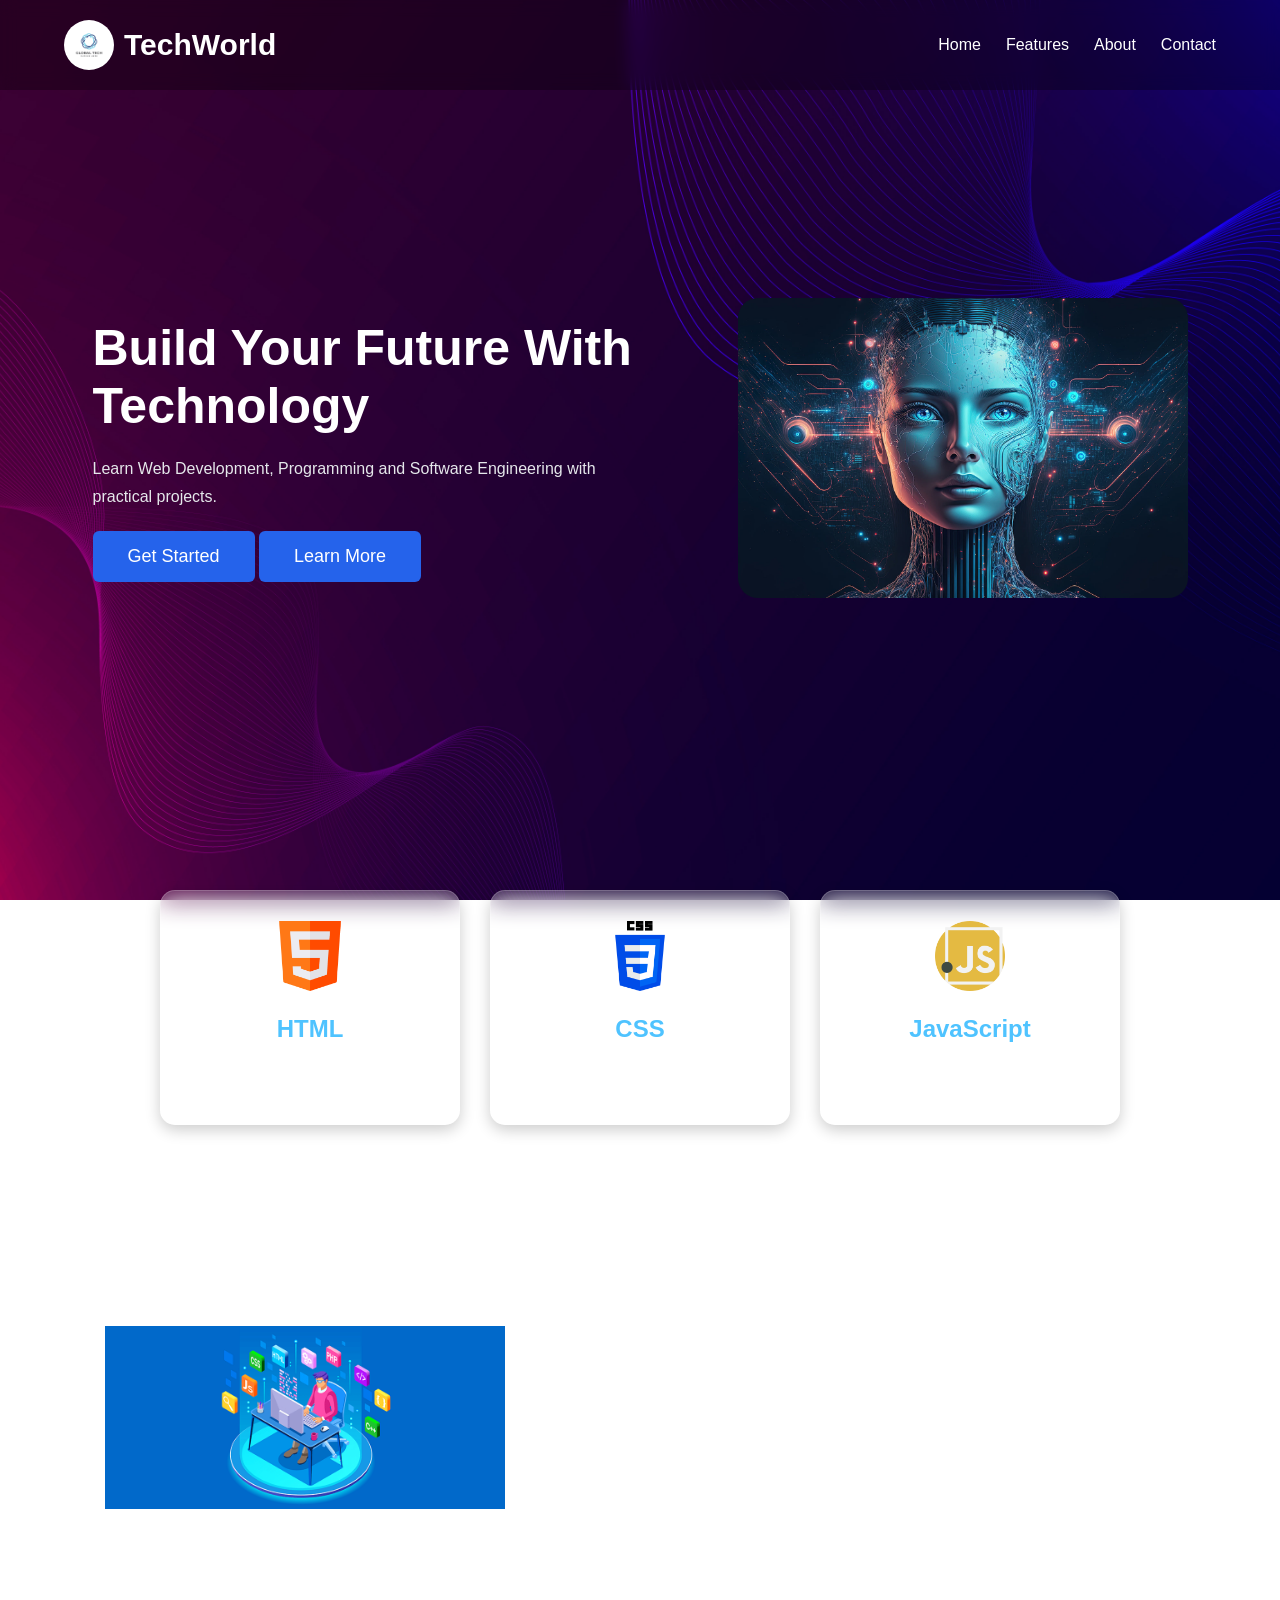
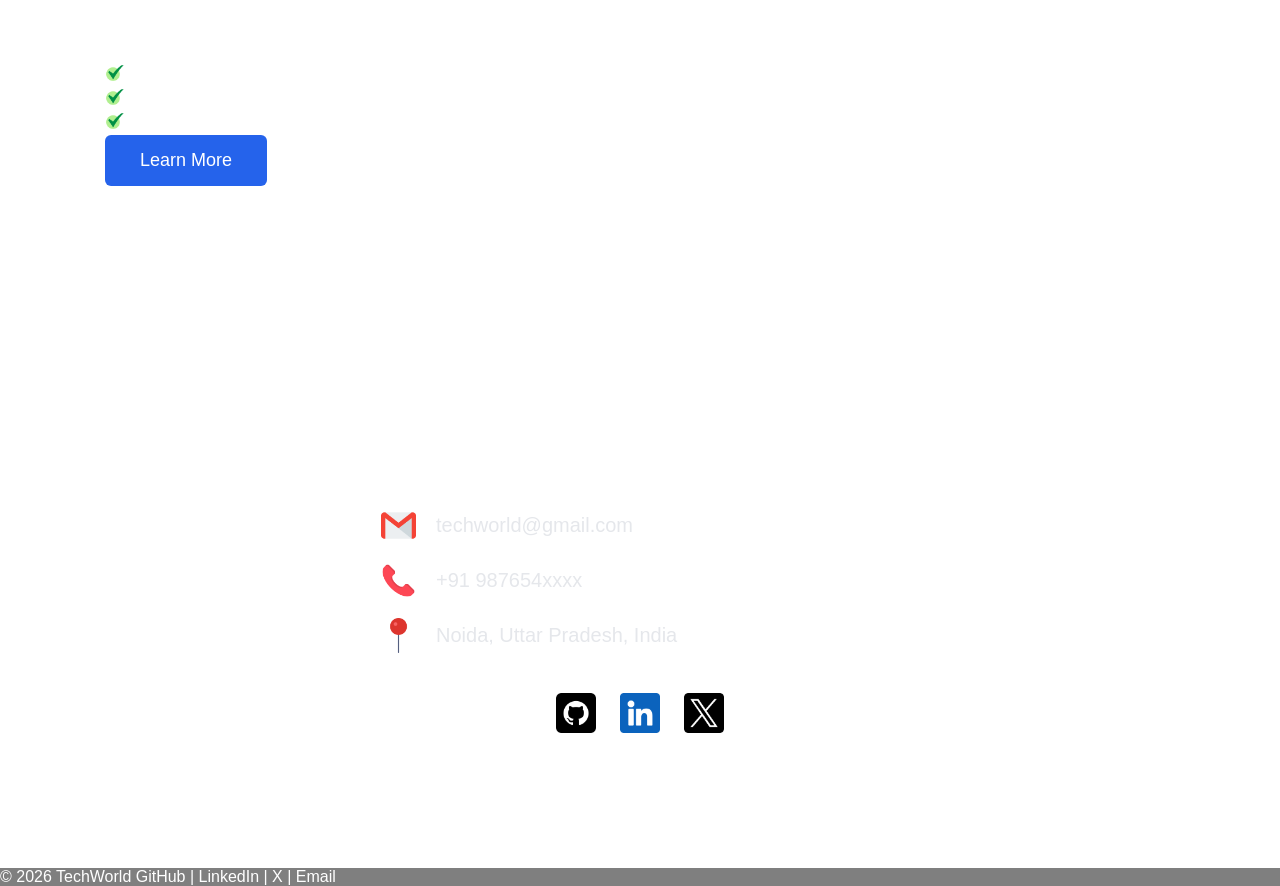
<file: LANDING_PAGE/index.html>
<!DOCTYPE html>
<html lang="en">
<head>
    <meta charset="UTF-8">
    <meta name="viewport" content="width=device-width, initial-scale=1.0">
    <title>Tech Landing Page</title>
    <link rel="icon" type="image/png" href="image/logo.png">
    <link rel="stylesheet" href="style.css">
</head>
<body>

<header>
    <nav>
        <div class="logo">
    <img src="image/logo.png" alt="TechWorld Logo">
    <h2>TechWorld</h2>
    </div>

        <ul>
            <li><a href="#">Home</a></li>
            <li><a href="#">Features</a></li>
            <li><a href="#">About</a></li>
            <li><a href="#">Contact</a></li>
        </ul>
    </nav>
</header>

<section class="hero">

    <div class="hero-text">
        <h1>Build Your Future With Technology</h1>

        <p>
            Learn Web Development, Programming and
            Software Engineering with practical projects.
        </p>

        <button>Get Started</button>
        <button>Learn More</button>

    </div>

    <div class="hero-image">
        <img src="image/BG_image.jpg" alt="BGimage">
    </div>

</section>

<section class="features">

    <div class="card">
        <img src="icons/html.png" alt="HTML">
        <h2>HTML</h2>
        <p>Create modern webpage structures.</p>
    </div>

    <div class="card">
        <img src="icons/css-3.png" alt="CSS">
        <h2>CSS</h2>
        <p>Design beautiful and responsive layouts.</p>
    </div>

    <div class="card">
        <img src="icons/javascript.png" alt="Javascript">
        <h2>JavaScript</h2>
        <p>Make websites interactive and dynamic.</p>
    </div>

</section>

<section class="about">

    <div class="about-content">
        <div class="about-image">
        <img src="image/about.png" alt="About TechWorld">
    </div>

        <h2>About TechWorld</h2>
        <p>
            TechWorld is a modern learning platform where beginners can
            learn HTML, CSS, JavaScript and Web Development through
            practical projects. Our mission is to help students build
            real-world skills and become professional developers.
        </p>

        <div class="about-points">

            <div class="point">
                <img src="icons/check-mark.png" alt="">
                <span>Practical Projects</span>
            </div>

            <div class="point">
                <img src="icons/check-mark.png" alt="">
                <span>Responsive Design</span>
            </div>

            <div class="point">
                <img src="icons/check-mark.png" alt="">
                <span>Modern Technologies</span>
            </div>

        </div>

        <button>Learn More</button>

    </div>

</section>

<section class="contact">

    <div class="contact-box">

        <h2>Contact Us</h2>

        <div class="contact-item">
            <img src="icons/gmail.png" alt="Email">
            <p>techworld@gmail.com</p>
        </div>

        <div class="contact-item">
            <img src="icons/call.png" alt="Phone">
            <p>+91 987654xxxx</p>
        </div>

        <div class="contact-item">
            <img src="icons/pin.png" alt="Location">
            <p>Noida, Uttar Pradesh, India</p>
        </div>

        <div class="social-icons">
            <a href="https://github.com/puneetp8130-sys" target="_blank">
            <img src="icons/github.png" alt="GitHub">
            </a>
            <a href="https://linkedin.com/in/puneet-kumar-ab1673325" target="_blank">
            <img src="icons/linkedin.png" alt="LinkedIn">
            </a>
            <img src="icons/twitter.png" alt="Twitter">
        </div>

    </div>

</section>

<footer>

    <p>© 2026 TechWorld

GitHub | LinkedIn | X | Email</p>

</footer>

</body>
</html>
</file>
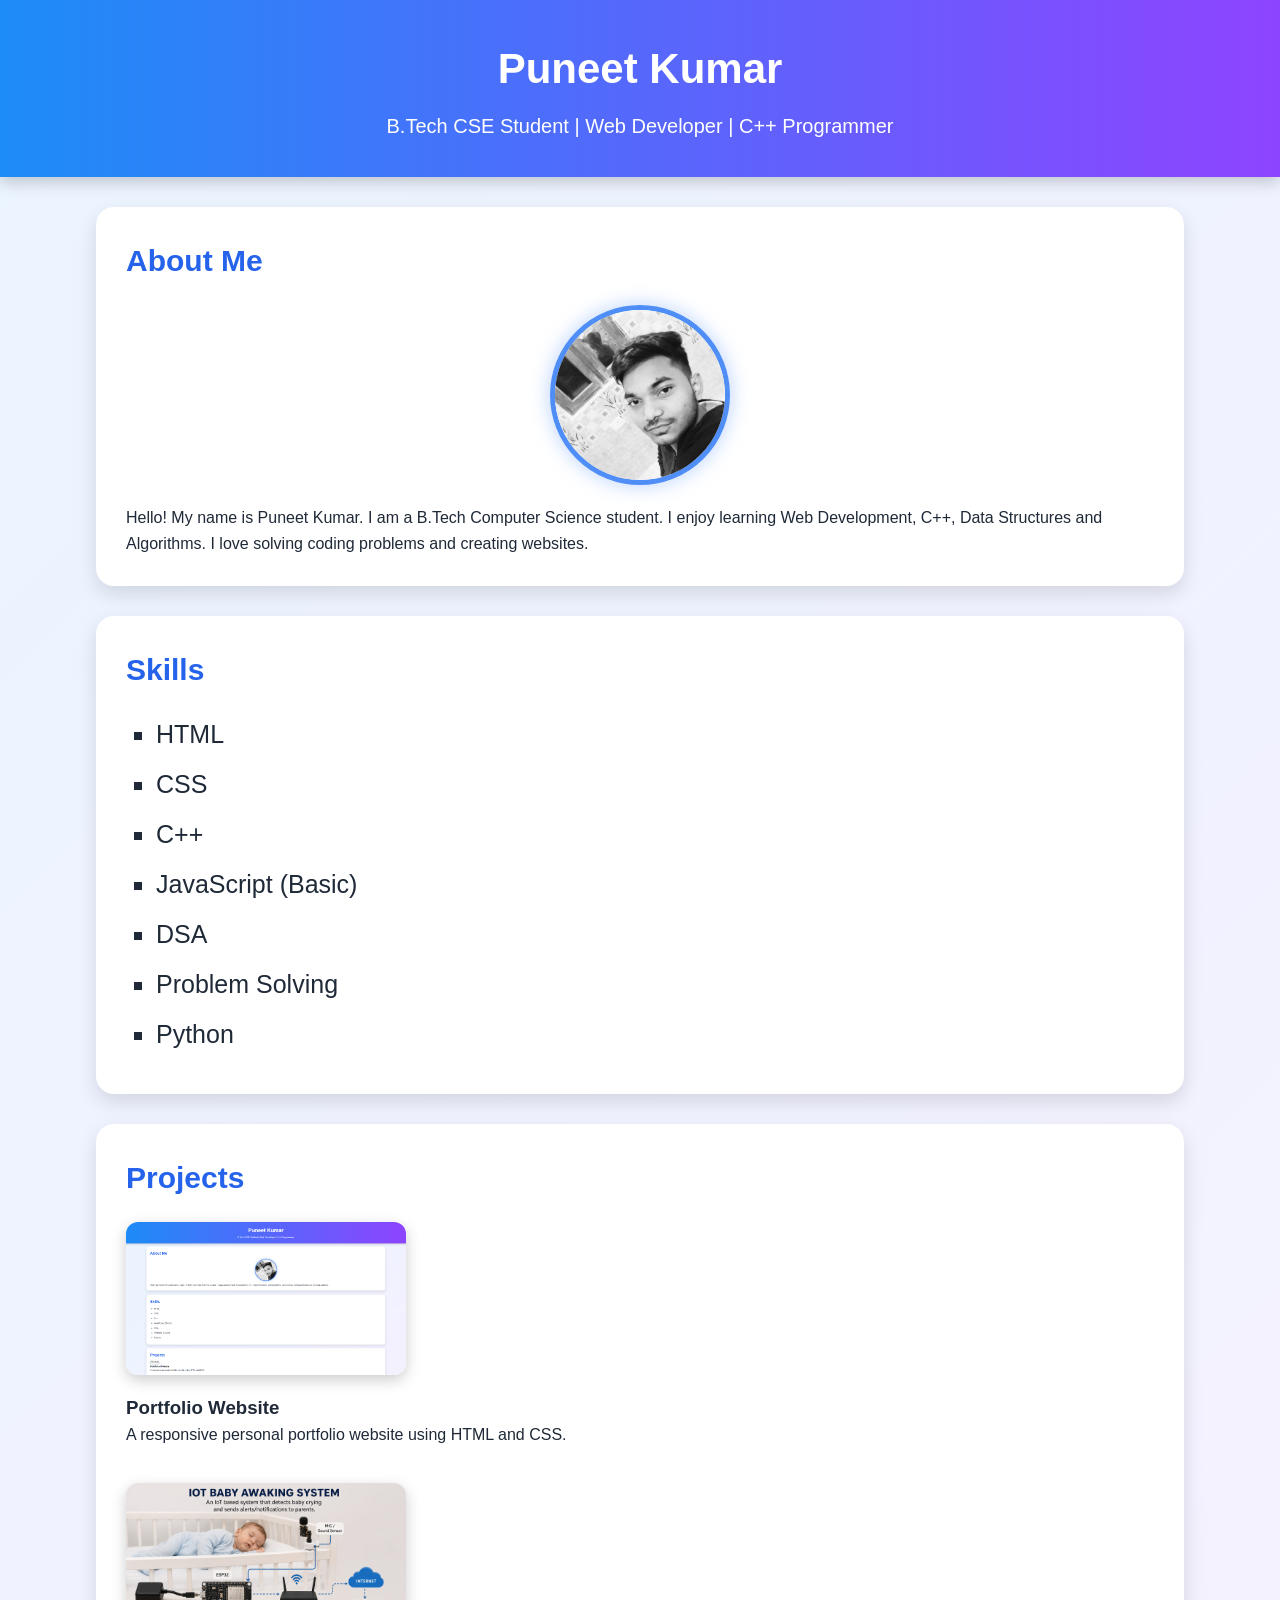
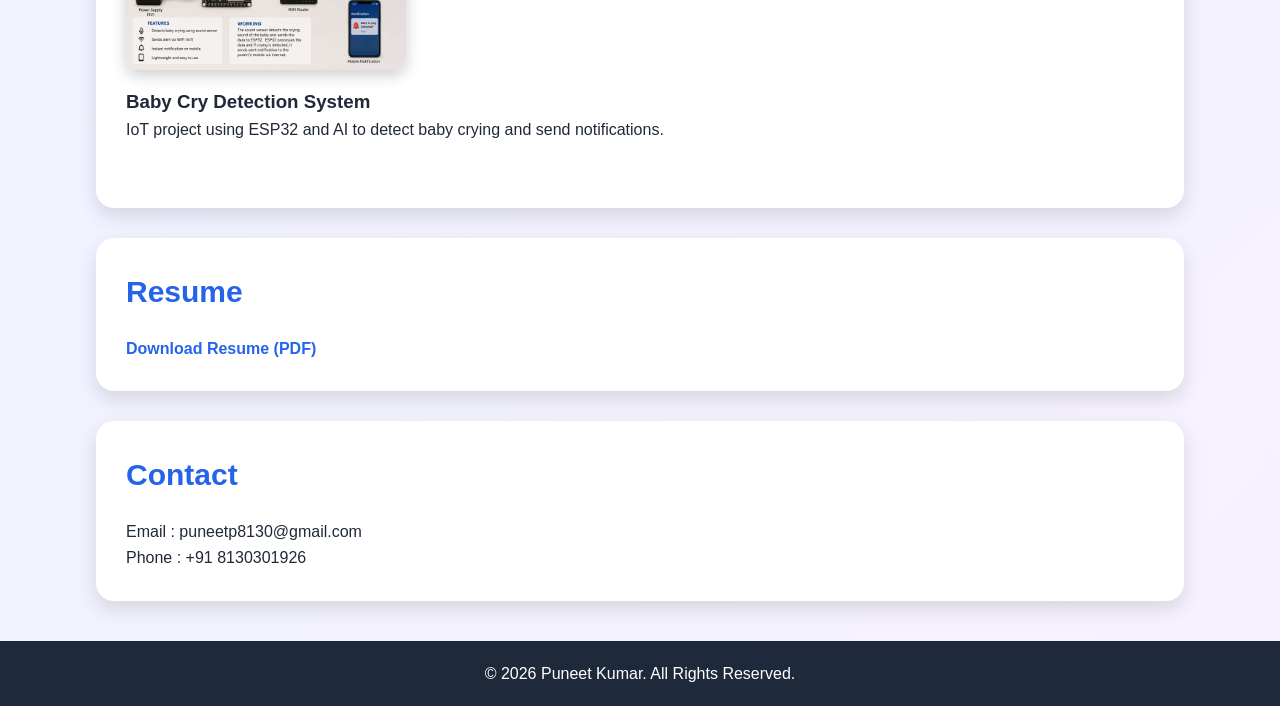
<file: PORTFOLIO/index.html>
<!DOCTYPE html>
<html lang="en">
<head>
    <meta charset="UTF-8">
    <meta name="viewport" content="width=device-width, initial-scale=1.0">
    <title>My Portfolio</title>
    <link rel="stylesheet" href="style.css">
</head>
<body>

    <!-- Header -->
    <header>
        <h1>Puneet Kumar</h1>
        <p>B.Tech CSE Student | Web Developer | C++ Programmer</p>
    </header>

    <!-- About Section -->
    <section id="about">
        <h2>About Me</h2>

        <img src="profile.jpg" alt="My Photo">

        <p>
            Hello! My name is Puneet Kumar. I am a B.Tech Computer Science student.
            I enjoy learning Web Development, C++, Data Structures and Algorithms.
            I love solving coding problems and creating websites.
        </p>
    </section>

    <!-- Skills -->
    <section id="skills">
        <h2>Skills</h2>

        <ul>
            <li>HTML</li>
            <li>CSS</li>
            <li>C++</li>
            <li>JavaScript (Basic)</li>
            <li>DSA</li>
            <li>Problem Solving</li>
            <li>Python</li>
        </ul>
    </section>

    <!-- Projects -->
    <section id="projects">

        <h2>Projects</h2>

        <div class="project">

            <img src="Project1.png" alt="Portfolio">

            <h3>Portfolio Website</h3>

            <p>
                A responsive personal portfolio website using HTML and CSS.
            </p>

        </div>

        <div class="project">

            <img src="Project2.jpeg" alt="Baby Cry Detector">

            <h3>Baby Cry Detection System</h3>

            <p>
                IoT project using ESP32 and AI to detect baby crying and send notifications.
            </p>

        </div>

    </section>

    <!-- Resume -->
    <section id="resume">

        <h2>Resume</h2>

        <a href="resume.pdf" download>Download Resume (PDF)</a>

    </section>

    <!-- Contact -->
    <section id="contact">

        <h2>Contact</h2>

        <p>Email : puneetp8130@gmail.com</p>

        <p>Phone : +91 8130301926</p>

    </section>

    <!-- Footer -->
    <footer>

        <p>&copy; 2026 Puneet Kumar. All Rights Reserved.</p>

    </footer>

</body>
</html>
</file>
<file: LANDING_PAGE/style.css>
*{
    margin:0;
    padding:0;
    box-sizing:border-box;
    font-family:Arial, Helvetica, sans-serif;
}

body{
    color: white;
    background: url("image/background_image.jpg") no-repeat center center fixed;
    background-size: cover;
}

/* Navigation */

header{
    background: rgba(0,0,0,0.3);
    backdrop-filter: blur(8px);
}

nav{
    width:90%;
    margin:auto;
    display:flex;
    justify-content:space-between;
    align-items:center;
    padding:20px 0;
}

nav ul li a{
    position:relative;
}

nav ul li a::after{
    content:"";
    position:absolute;
    left:0;
    bottom:-5px;
    width:0;
    height:2px;
    background:#4fc3ff;
    transition:.3s;
}

nav ul li a:hover::after{
    width:100%;
}

.logo{
    display: flex;
    align-items: center;
    gap: 10px;
}

.logo img{
    width: 50px;
    height: 50px;
    border-radius: 50%; 
}

.logo h2{
    color: white;
    font-size: 30px;
}

nav ul{
    display:flex;
    list-style:none;
}

nav ul li{
    margin-left:25px;
}

nav ul li a{
    color:white;
    text-decoration:none;
    transition:.3s;
}

nav ul li a:hover{
    color:rgb(7, 219, 35);
}

/* Hero */

.hero{

    display:flex;
    justify-content:space-around;
    align-items:center;
    min-height:80vh;
    padding:40px;
}

.hero-text{
    width:45%;
}

.hero-text h1{
    font-size:50px;
    color:white;
}

.hero-text p{
    margin:20px 0;
    line-height:28px;
    color: #e5e7eb;
}

button{

    padding:15px 35px;
    border:none;
    background: #2563eb;
    color:white;
    font-size:18px;
    border-radius:6px;
    cursor:pointer;
    transition:.3s;

}

button:hover{
    background: #1d4ed8;
}

.hero-image img{
    width:450px;
    border-radius:20px;
}

/* Features */

.features{

    display:flex;
    justify-content:center;
    gap:30px;
    padding:80px;
}

.card{
    background: rgba(255,255,255,0.08);
    backdrop-filter: blur(12px);
    border: 1px solid rgba(255,255,255,0.2);
    color: white;
    padding:30px;
    width:300px;
    text-align:center;
    border-radius:15px;
    box-shadow:0px 5px 15px rgba(0,0,0,.2);
    transition:.4s;

}

.card img{
    width:70px;
    height:70px;
    margin-bottom:20px;
    object-fit:contain;
}

.card:hover{
    transform:translateY(-10px);
}

.card h2{
    color: #4fc3ff;
    margin-bottom:15px;
}

/* About */

.about{
    width:90%;
    margin:80px auto;

    display:flex;
    justify-content:space-between;
    align-items:center;
    gap:60px;
}

.about-image img{
    width:400px;
}

.about-content{

    background:rgba(255,255,255,.08);
    backdrop-filter:blur(12px);
    border:1px solid rgba(255,255,255,.2);

    padding:40px;
    border-radius:20px;
}

.about-content h2{
    font-size:40px;
    margin-bottom:20px;
}

.about-content p{
    line-height:30px;
    margin-bottom:25px;
}

.point img{
    width:20px;
    height:20px;
    object-fit:contain;
}

/* Contact */

.contact{
    display: flex;
    justify-content: center;
    align-items: center;
    padding: 80px 20px;
}

.contact-box{
    width: 600px;
    padding: 40px;
    border-radius: 20px;

    background: rgba(255,255,255,0.08);
    border: 1px solid rgba(255,255,255,0.2);
    backdrop-filter: blur(12px);

    text-align: center;
}

.contact-box h2{
    font-size: 40px;
    margin-bottom: 35px;
    color: white;
}

.contact-item{
    display: flex;
    align-items: center;
    gap: 20px;
    margin: 20px 0;
}

.contact-item img{
    width: 35px;
    height: 35px;
}

.contact-item p{
    font-size: 20px;
    color: #e5e7eb;
}

.social-icons{
    margin-top:30px;
    gap:25px;
}

.social-icons img{
    margin:10px;
    width:40px;
    height:40px;
    transition:0.3s;
    cursor:pointer;
}

.social-icons img:hover{
    transform:scale(1.2);
}

.social-icons a{
    text-decoration: none;
}

/* Footer */

footer{
    background: rgba(0,0,0,0.5);
}

/* Responsive */

@media(max-width:768px){

nav{

    flex-direction:column;

}

nav ul{

    margin-top:20px;
}

.hero{

    flex-direction:column;
    text-align:center;

}

.hero-text{

    width:100%;
}

.hero-image img{

    width:90%;
    margin-top:30px;
    box-shadow: 0 20px 40px rgba(0,0,0,.5);

}

.features{

    flex-direction:column;
    align-items:center;

}

}
</file>
<file: PORTFOLIO/style.css>
*{
    margin:0;
    padding:0;
    box-sizing:border-box;
}

body{
    font-family:'Poppins', sans-serif;
    background:linear-gradient(135deg,#EAF4FF,#F7F1FF);
    color:#1F2937;
    line-height:1.6;
}

header{
    background:linear-gradient(90deg,#1D8CF8,#8E44FF);
    color:white;
    text-align:center;
    padding:35px;
    box-shadow:0 5px 15px rgba(0,0,0,0.2);
}

header h1{
    font-size:42px;
    margin-bottom:8px;
}

header p{
    font-size:20px;
}

section{
    width:85%;
    margin:30px auto;
    background:#fff;
    padding:30px;
    border-radius:18px;
    box-shadow:0 8px 20px rgba(0,0,0,0.12);
}


h2{
    color:#2563EB;
    margin-bottom:20px;
    font-size:30px;
}

#about img{
    width:180px;
    height:180px;
    border-radius:50%;
    display:block;
    margin:20px auto;
    border:5px solid #4F8EF7;
    box-shadow:0 0 20px rgba(79,142,247,.4);
}


ul{
    list-style:square;
    margin-left:30px;
}

ul li{
    margin:10px 0;
    font-size:25px;
}

.project{
    margin-bottom:35px;
}

.project img{
    width:280px;
    border-radius:12px;
    margin-bottom:10px;
    box-shadow:0 5px 15px rgba(0,0,0,.2);
}

a{
    color:#2563EB;
    text-decoration:none;
    font-weight:bold;
}

a:hover{
    color:#8E44FF;
    text-decoration:underline;
}

button{
    background:linear-gradient(90deg,#1D8CF8,#8E44FF);
    color:white;
    border:none;
    padding:12px 25px;
    border-radius:30px;
    cursor:pointer;
    transition:0.3s;
}

button:hover{
    transform:scale(1.05);
    box-shadow:0 5px 15px rgba(0,0,0,.2);
}

footer{
    text-align:center;
    background:#1E293B;
    color:white;
    padding:20px;
    margin-top:40px;
}

section:hover{
    transform:translateY(-5px);
    transition:.3s;
}

html{
    scroll-behavior:smooth;
}
</file>
